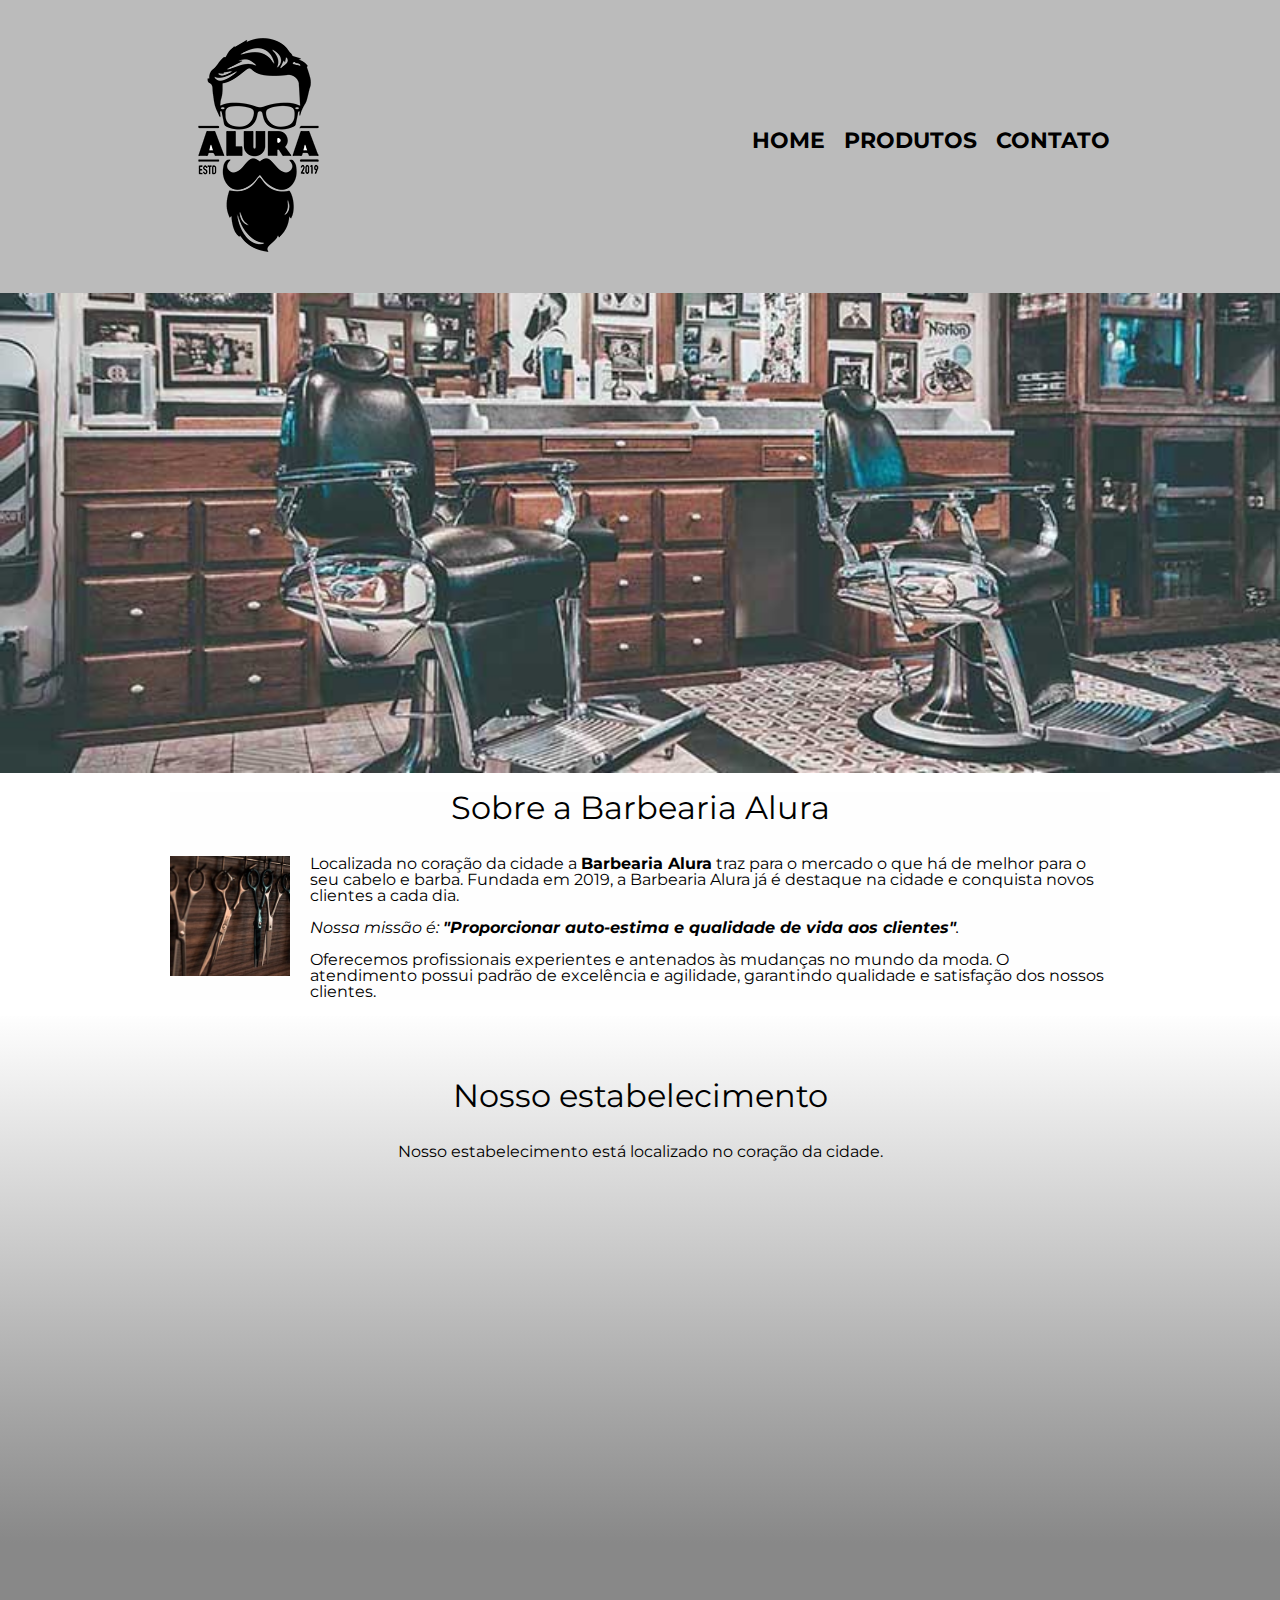
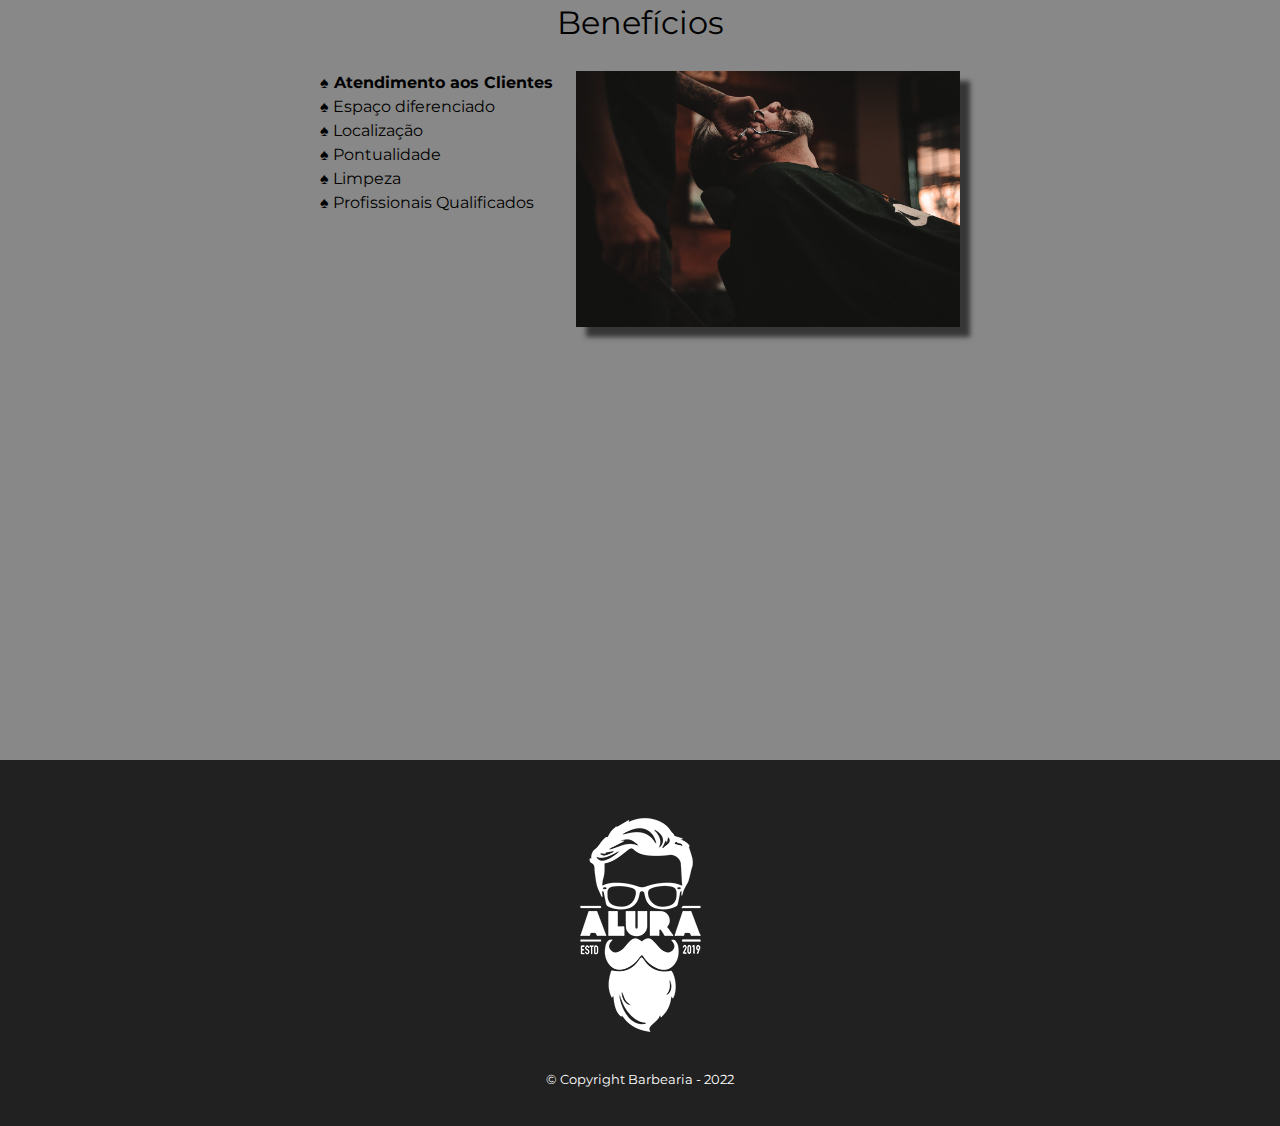
<file: index.html>
<!DOCTYPE html>
<html lang="pt-br">

<head>
	<meta charset="UTF-8">
	<meta name="viewport" content="width=device-width, initial-scale=1.0">
	<title>Barbearia Alura</title>
	<link rel="stylesheet" href="css/reset.css">
	<link rel="stylesheet" href="css/style.css">
	<link rel="preconnect" href="https://fonts.googleapis.com">
	<link rel="preconnect" href="https://fonts.gstatic.com" crossorigin>
	<link
		href="https://fonts.googleapis.com/css2?family=Montserrat:ital,wght@0,100;0,200;0,300;0,400;0,500;0,600;0,700;0,800;0,900;1,100;1,200;1,300;1,400;1,500;1,600;1,700;1,800;1,900&display=swap"
		rel="stylesheet">
</head>

<body>
	<header>
		<div class="caixa">
			<h1><img src="img/logo.png" alt="logo da barbearia"></h1>

			<nav>
				<ul>
					<li><a href="index.html">Home</a></li>
					<li><a href="pg/produtos.html">Produtos</a></li>
					<li><a href="pg/contato.html">Contato</a></li>
				</ul>
			</nav>
		</div>
	</header>

	<img class="banner" src="img/banner.jpg">

	<main>
		<section class="principal">
			<h2 class="titulo-principal">Sobre a Barbearia Alura</h2>

			<img src="img/utensilios.jpg" alt="utensilios de barbeiro" class="utensilios">
			<p>Localizada no coração da cidade a <strong>Barbearia Alura</strong> traz para o mercado o que há de melhor
				para o seu cabelo e barba. Fundada em 2019, a Barbearia Alura já é destaque na cidade e conquista novos
				clientes a cada dia.</p>

			<p id="missao"><em>Nossa missão é: <strong>"Proporcionar auto-estima e qualidade de vida aos
						clientes"</strong>.</em></p>

			<p>Oferecemos profissionais experientes e antenados às mudanças no mundo da moda. O atendimento possui
				padrão de excelência e agilidade, garantindo qualidade e satisfação dos nossos clientes.</p>
		</section>

		<section class="mapa">
			<h3 class="titulo-principal">
				Nosso estabelecimento
			</h3>
			<p>
				Nosso estabelecimento está localizado no coração da cidade.
			</p>
			<div class="mapa-conteudo">
			<iframe
				src="https://www.google.com/maps/embed?pb=!1m18!1m12!1m3!1d3676.695313036371!2d-45.23606388441954!3d-22.850759441620394!2m3!1f0!2f0!3f0!3m2!1i1024!2i768!4f13.1!3m3!1m2!1s0x94ccc362794f5259%3A0xae2190d03f886684!2sAparecida-SP!5e0!3m2!1spt-BR!2sbr!4v1669497533158!5m2!1spt-BR!2sbr"
				width="100%" height="300" style="border:0;" allowfullscreen="" loading="lazy"
				referrerpolicy="no-referrer-when-downgrade"></iframe>
			</div>
		</section>
		<section class="beneficios">
			<h3 class="titulo-principal">Benefícios</h3>

			<div class="conteudo-beneficios">
				<ul class="lista-beneficios">
					<li class="itens">Atendimento aos Clientes</li>
					<li class="itens">Espaço diferenciado</li>
					<li class="itens">Localização</li>
					<li class="itens">Pontualidade</li>
					<li class="itens">Limpeza</li>
					<li class="itens">Profissionais Qualificados</li>
				</ul><img src="img/beneficios.jpg"  class="imagem-beneficios">

			</div>
			<div class="video">
				<iframe width="100%" height="315" src="https://www.youtube.com/embed/Z1RGh-Q9S5w"
					title="YouTube video player" frameborder="0"
					allow="accelerometer; autoplay; clipboard-write; encrypted-media; gyroscope; picture-in-picture"
					allowfullscreen></iframe>
			</div>

		</section>
	</main>

	<footer>
		<img src="img/logo-branco.png" alt="logo">
		<p class="copyright">
			&copy; Copyright Barbearia - 2022
		</p>
	</footer>
</body>
</file>
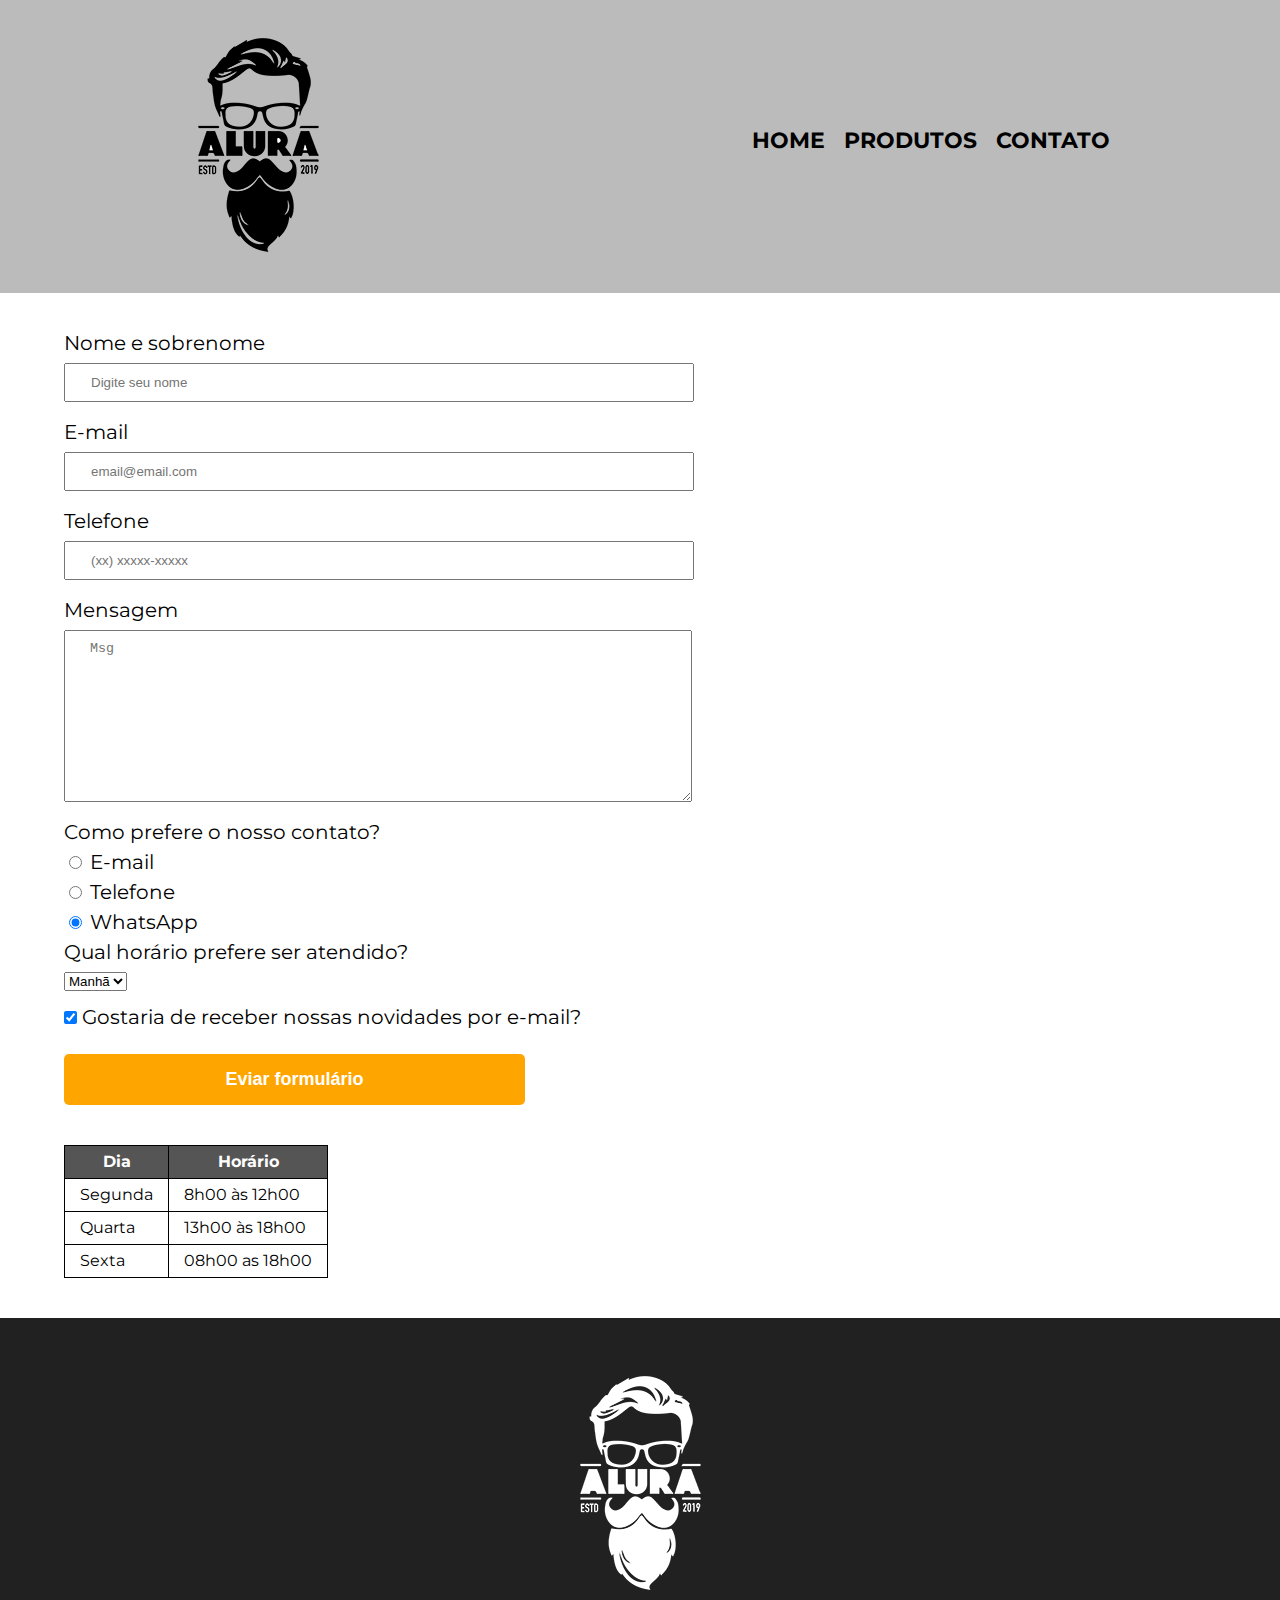
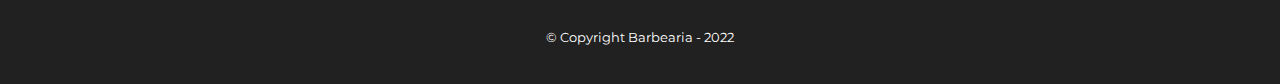
<file: pg/contato.html>
<!DOCTYPE html>
<html>

<head>
	<meta charset="UTF-8">
	<title>Contato - Barbearia</title>
	<link rel="stylesheet" href="../css/reset.css">
	<link rel="stylesheet" href="../css/style.css">
	<link rel="preconnect" href="https://fonts.googleapis.com">
	<link rel="preconnect" href="https://fonts.gstatic.com" crossorigin>
	<link
		href="https://fonts.googleapis.com/css2?family=Montserrat:ital,wght@0,100;0,200;0,300;0,400;0,500;0,600;0,700;0,800;0,900;1,100;1,200;1,300;1,400;1,500;1,600;1,700;1,800;1,900&display=swap"
		rel="stylesheet">
</head>

<body>
	<header>
		<div class="caixa">
			<h1><img src="../img/logo.png" alt="logo da barbearia"></h1>

			<nav>
				<ul>
					<li><a href="../index.html">Home</a></li>
					<li><a href="produtos.html">Produtos</a></li>
					<li><a href="contato.html">Contato</a></li>
				</ul>
			</nav>
		</div>
	</header>
	<main class="center">

		<form action="#">
			<label for="nomesobrenome">Nome e sobrenome</label>
			<input type="text" id="nomesobrenome" class="input-padrao" required placeholder="Digite seu nome">

			<label for="email">E-mail</label>
			<input type="email" id="email" class="input-padrao" required placeholder="email@email.com">

			<label for="telefone">Telefone</label>
			<input type="tel" id="telefone" class="input-padrao" required placeholder="(xx) xxxxx-xxxxx">

			<label for="mensagem">Mensagem</label>
			<textarea name="mensagem" id="mensagem" cols="70" rows="10" class="input-padrao" required
				placeholder="Msg"></textarea>

			<fieldset>
				<legend>Como prefere o nosso contato?</legend>
				<label for="radio-email">
					<input type="radio" name="contato" id="radio-email" value="email">
					E-mail
				</label>

				<label for="radio-telefone">
					<input type="radio" name="contato" id="radio-telefone" value="telefone">
					Telefone
				</label>

				<label for="radio-whatsapp">
					<input type="radio" name="contato" id="radio-whatsapp" value="whatsapp" checked>
					WhatsApp
				</label>

			</fieldset>

			<fieldset>
				<legend>
					Qual horário prefere ser atendido?
				</legend>
				<select name="periodo" id="periodo">
					<option value="1">Manhã</option>
					<option value="2">Tarde</option>
					<option value="3">Noite</option>
				</select>
			</fieldset>

			<label>
				<input type="checkbox" class="checkbox" name="msg" id="msg" checked>
				Gostaria de receber nossas novidades por e-mail?
			</label>
			<input type="submit" value="Eviar formulário" class="enviar">
		</form>

		<table>
			<thead>
				<tr>
					<th>Dia</th>
					<th>Horário</th>
				</tr>
			</thead>
			<tbody>
				<tr>
					<td>Segunda</td>
					<td>8h00 às 12h00</td>
				</tr>
				<tr>
					<td>Quarta</td>
					<td>13h00 às 18h00</td>
				</tr>
				<tr>
					<td>Sexta</td>
					<td>08h00 as 18h00</td>
				</tr>
			</tbody>
		</table>
	</main>
</body>

<footer>
	<img src="../img/logo-branco.png" alt="logo">
	<p class="copyright">
		&copy; Copyright Barbearia - 2022
	</p>
</footer>

</html>
</file>
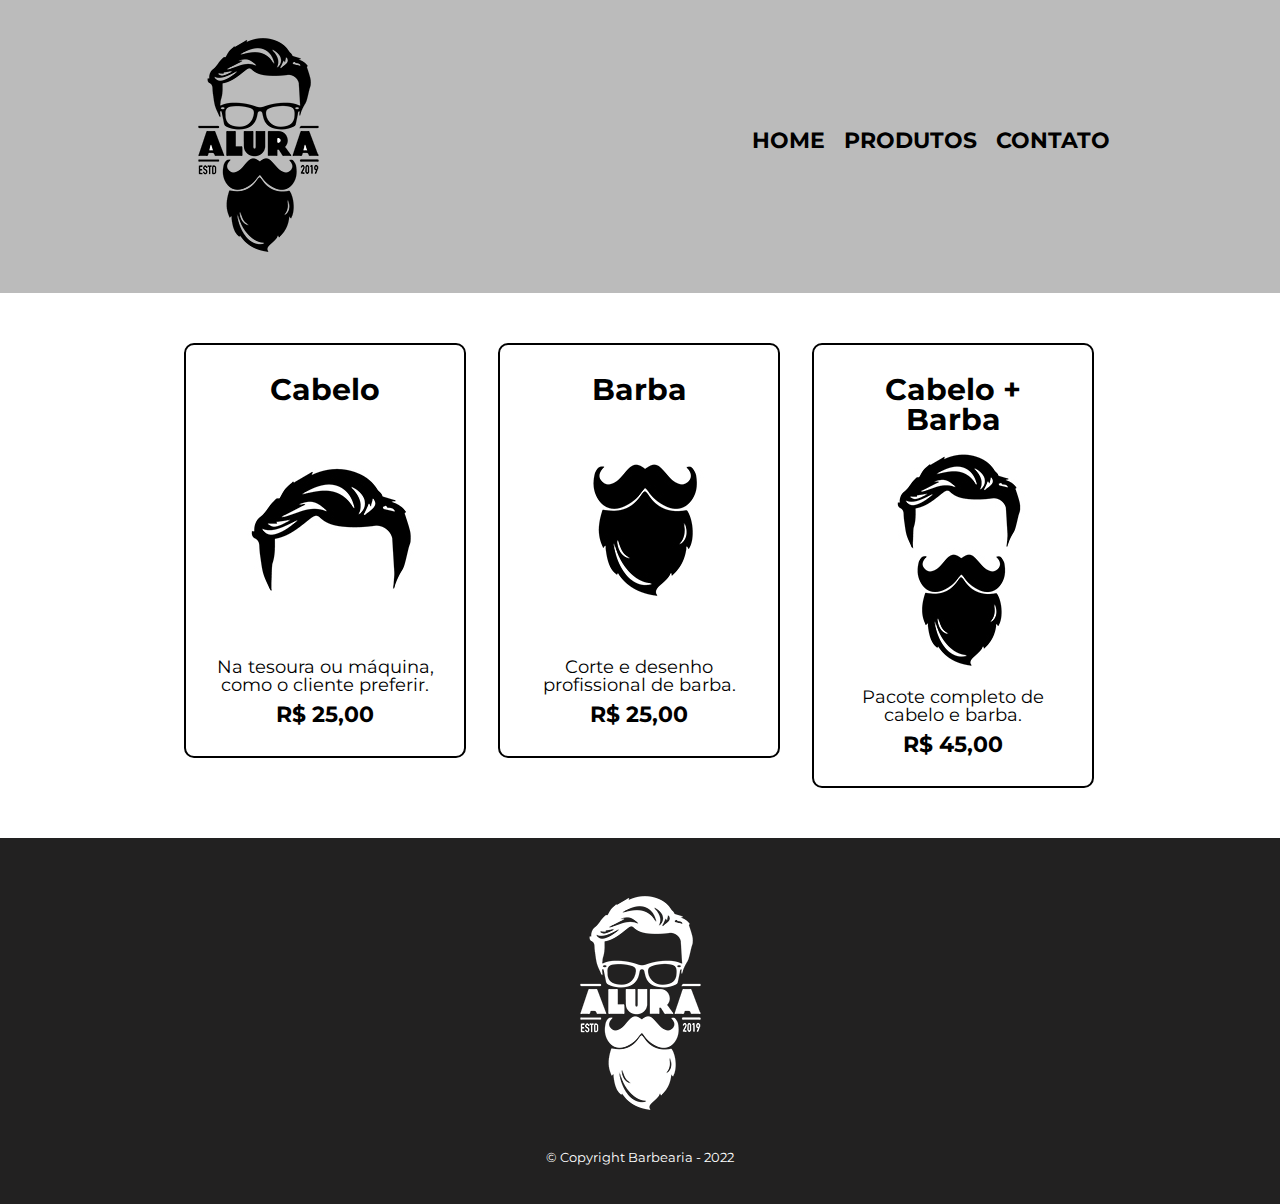
<file: pg/produtos.html>
<!DOCTYPE html>
<html>

<head>
	<meta charset="UTF-8">
	<title>Produtos - Barbearia Alura</title>
	<link rel="stylesheet" href="../css/reset.css">
	<link rel="stylesheet" href="../css/style.css">
	<link rel="preconnect" href="https://fonts.googleapis.com">
	<link rel="preconnect" href="https://fonts.gstatic.com" crossorigin>
	<link
		href="https://fonts.googleapis.com/css2?family=Montserrat:ital,wght@0,100;0,200;0,300;0,400;0,500;0,600;0,700;0,800;0,900;1,100;1,200;1,300;1,400;1,500;1,600;1,700;1,800;1,900&display=swap"
		rel="stylesheet">
</head>

<body>
	<header>
		<div class="caixa">
			<h1><img src="../img/logo.png"></h1>

			<nav>
				<ul>
					<li><a href="../index.html">Home</a></li>
					<li><a href="produtos.html">Produtos</a></li>
					<li><a href="contato.html">Contato</a></li>
				</ul>
			</nav>
		</div>
	</header>
	<main>
		<ul class="produtos">
			<li>
				<h2>Cabelo</h2>
				<img src="../img/cabelo.jpg" alt="Cabelo">
				<p class="produtos-descricao">Na tesoura ou máquina, como o cliente preferir.</p>
				<p class="produtos-preco">R$ 25,00</p>
			</li>
			<li>
				<h2>Barba</h2>
				<img src="../img/barba.jpg" alt="Barba">
				<p class="produtos-descricao">Corte e desenho profissional de barba.</p>
				<p class="produtos-preco">R$ 25,00</p>
			</li>
			<li>
				<h2>Cabelo + Barba</h2>
				<img src="../img/cabelo+barba.jpg" alt="cabelo + barba">
				<p class="produtos-descricao">Pacote completo de cabelo e barba.</p>
				<p class="produtos-preco">R$ 45,00</p>
			</li>
		</ul>
		
	</main>
</body>

<footer>
	<img src="../img/logo-branco.png" alt="logo">
	<p class="copyright">
		&copy; Copyright Barbearia - 2022
	</p>
</footer>
</html>
</file>
<file: css/style.css>
body {
	font-family: 'Montserrat', sans-serif;
}

header {
	background: #BBBBBB;
	padding: 20px 0;
}

.caixa {
	position: relative;
	width: 940px;
	margin: 0 auto;
}

nav {
	position: absolute;
	top: 110px;
	right: 0;
}

nav li {
	display: inline;
	margin: 0 0 0 15px;
}

nav a {
	text-transform: uppercase;
	color: #000000;
	font-weight: bold;
	font-size: 22px;
	text-decoration: none;
}

nav a:hover {
	color: #c78c19;
	text-decoration: underline;
}

.produtos {
	width: 940px;
	margin: 0 auto;
	padding: 50px 0;
}

.produtos li {
	display: inline-block;
	text-align: center;
	width: 30%;
	vertical-align: top;
	margin: 0 1.5%;
	padding: 30px 20px;
	box-sizing: border-box;
	border: 2px solid #000;
	border-radius: 10px;
}

.produtos li:hover {
	border-color: #c78c19;
}

.produtos li:active {
	border-color: #088c19;
}

.produtos li:hover h2 {
	font-size: 34px;
}

.produtos h2 {
	font-size: 30px;
	font-weight: bold;
}

.produtos-descricao {
	font-size: 18px;
}

.produtos-preco {
	font-size: 22px;
	font-weight: bold;
	margin-top: 10px;
}

footer {
	text-align: center;
	background-color: #222121;
	padding: 40px 0;
}

.copyright {
	color: #fff;
	font-size: 13px;
	margin: 20px 0 0;
}

/* main {
	width: 940px;
	margin: 0 auto;
} */

form {
	margin: 40px 0;
}

form label,
form legend {
	display: block;
	font-size: 20px;
	margin: 0 0 10px;
}

.input-padrao {
	display: block;
	margin: 0 0 20px;
	padding: 10px 25px;
	width: 50%;
}

.checkbox {
	margin: 20px 0;
}

.enviar {
	width: 40%;
	padding: 15px 0;
	background-color: orange;
	color: #fff;
	font-weight: bold;
	font-size: 18px;
	border: none;
	border-radius: 5px;
	cursor: pointer;
	transition: .5s linear all;
}

.enviar:hover {
	background-color: darkorange;
	/* vai aumentar o componente em 20%*/
	transform: scale(1.2);
	/* transform: scale(1.2) rotate(10deg); */
}

table {
	margin: 20px 0 40px;
}

thead {
	background-color: #555;
	color: #fff;
	font-weight: bold;
}

td,
th {
	border: 1px solid #000;
	padding: 8px 15px;
}

.banner {
	width: 100%;
}

.titulo-principal {
	text-align: center;
	font-size: 2em;
	margin: .5em 0 1em;
	clear: both;
}

/* .titulo-principal::first-letter{
	font-weight: bold;
} */
.principal {
	background-color: #fefefe;
	width: 940px;
	margin: 0 auto;
}

.principal p {
	margin: 0 0 1em;
}

.principal strong {
	font-weight: bold;
}

.principal em {
	font-style: italic;
}

.imagem-beneficios {
	width: 60%;
	opacity: 1;
	transition: .5s;
	box-shadow: 10px 10px 5px #00000099;
	/* box-shadow: 10px 10px 30px 20px #00000099, -10px -10px rgb(80, 73, 73), -20px 20px rgb(52, 60, 43); */
}

.imagem-beneficios:hover {
	opacity: .9;
	cursor: pointer;
}

.utensilios {
	width: 120px;
	float: left;
	margin: 0 20px 20px 0;
}


.conteudo-beneficios {
	width: 640px;
	margin: 0 auto;
}

.beneficios {
	padding: 3em 0;
	background-color: #888888;
}

.lista-beneficios {
	width: 40%;
	display: inline-block;
	vertical-align: top;
}

.itens {
	line-height: 1.5;
}

.itens:nth-child(1) {
	font-weight: bold;
}

.itens::before {
	content: "♠  ";
}

.mapa {
	padding: 3em 0;
	background: linear-gradient(#fefefe, #888);
}

.mapa p {
	margin: 0 0 2em;
	text-align: center;
}

.video {
	width: 560px;
	margin: 2em auto;
}

.mapa-conteudo {
	width: 940px;
	margin: 0 auto;
}
.center{
	width: 90%;
	margin: 0 auto;
}

@media screen and (max-width:1000px) {

	.caixa,
	.principal,
	.conteudo-beneficios,
	.mapa-conteudo,
	.video {
		width: auto;
		padding: 10px;
	}

	h1 {
		text-align: center;
	}

	nav {
		position: static;
		text-align: center;
	}

	.lista-beneficios,
	.imagem-beneficios {
		width: 100%;
		margin: 10px 0;
	}

	form{
		padding: 0 25px;
	}
	.input-padrao{
		width: 90%;
	}
	table{
		margin: 25px 50px;
		width: 90%;
	}
}

/* @media screen and (max-width:1000px) {

	.caixa,
	.principal,
	.conteudo-beneficios,
	.mapa-conteudo,
	.video {
		width: auto;
	}

} */

/* 
seletores
> - para acessar todos os filhos de determinado elemento [main > p]
+ - para acessar o primeiro irmão de um determinado elemento [ img + p ]
~ - para acessar todos os irmão de um determinado elemento [ img ~ p ]
not - para acessar os elementos, exceto algum [ main p:not(#missao) ]
 */
</file>
